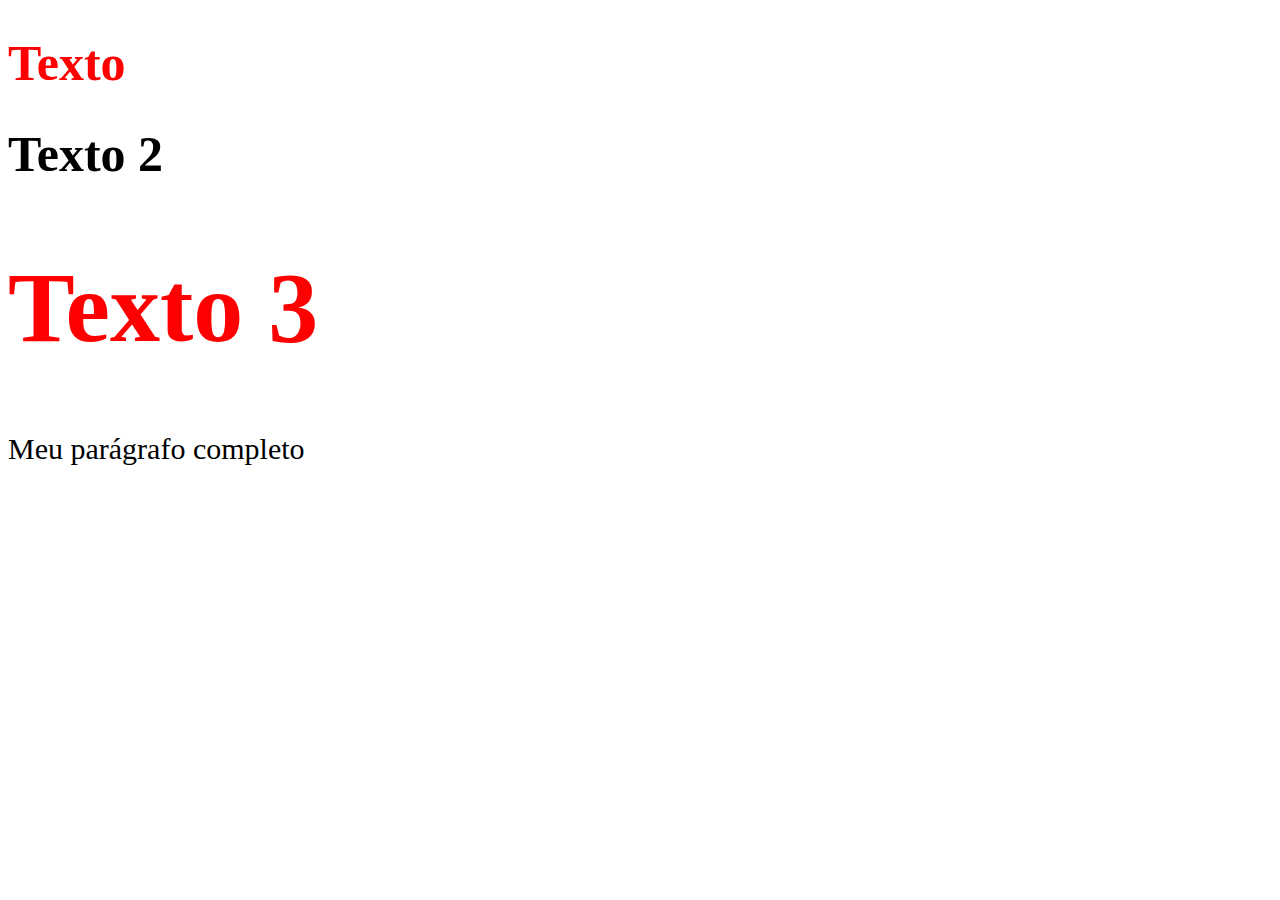
<file: IDW/aula03/index.html>
<!DOCTYPE html>
<html lang="pt-br">
<head>
    <meta charset="UTF-8">
    <meta http-equiv="X-UA-Compatible" content="IE=edge">
    <meta name="viewport" content="width=device-width, initial-scale=1.0">
    <title>Document</title>
    <link rel="stylesheet" href="style.css">
</head>
<body>
    <h1>Texto</h1>
    <h1 class="preto">Texto 2</h1>
    <h1 class="gigante" class="sublinhado">Texto 3</h1>
    <p>Meu parágrafo completo</p>

</body>
</html>
</file>
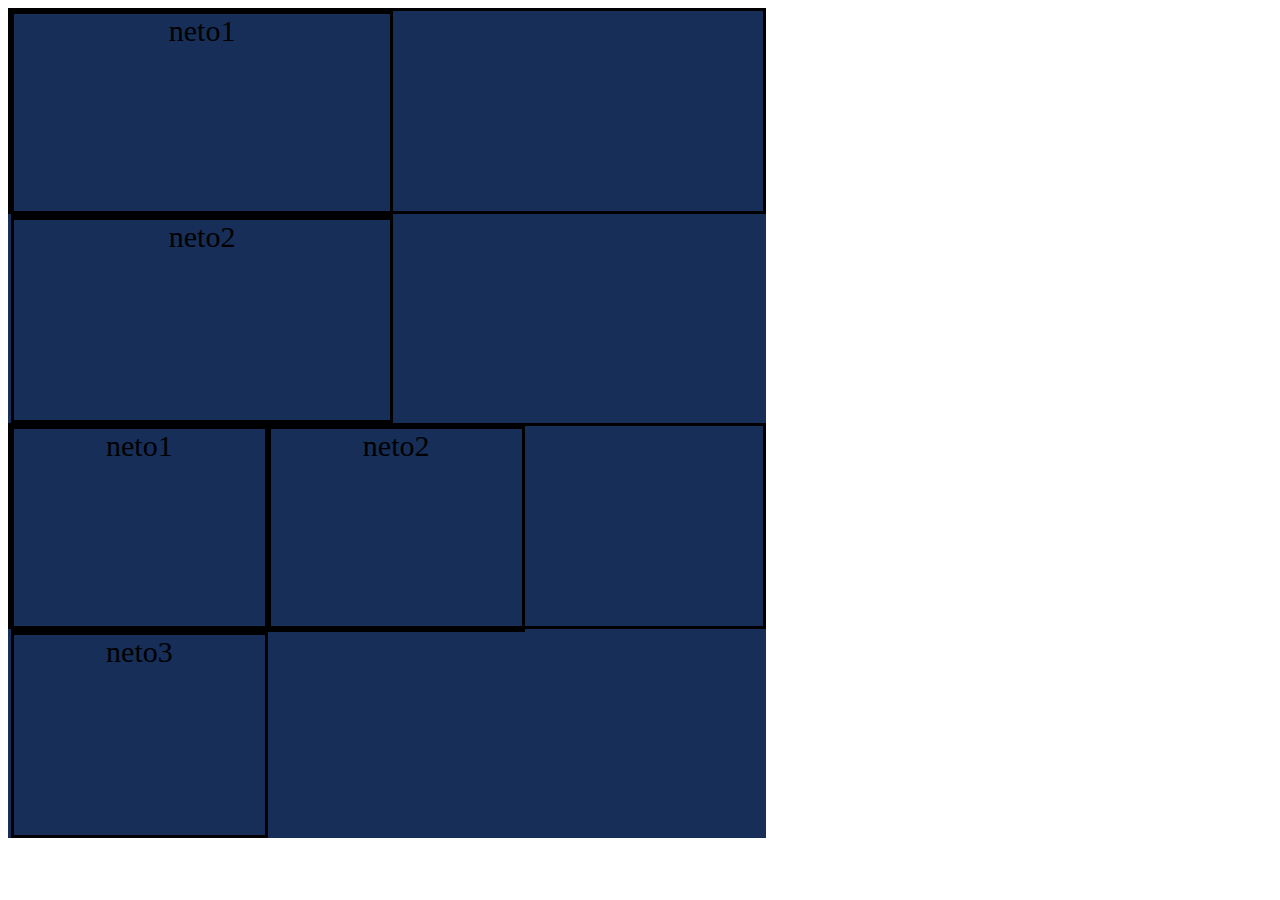
<file: IDW/Aula04/index.html>
<!DOCTYPE html>
<html lang="pt-br">
<head>
    <meta charset="UTF-8">
    <meta http-equiv="X-UA-Compatible" content="IE=edge">
    <meta name="viewport" content="width=device-width, initial-scale=1.0">
    <title>Div float</title>
    <link rel="stylesheet" href="style.css">
</head>
<div class="pai"> <!--Div pai para envolver todas a caixas da página-->
        <div class="filho"> <!--Div filho representando a primeira linha da página-->
            <div class="neto1">neto1</div> <!--Div neto1 caixa para primeira coluna da primeira linha-->
            <div class="neto2">neto2</div> <!--Div neto2 caixa para segunda coluna da primeira linha-->
        </div>

        <div class="limpa"></div> <!--div para limpar flutuações-->

        <div class="filho2"> <!--Div filho2 representando a segunda linha da página-->
            <div class="neto1">neto1</div> <!--Div neto1 caixa para primeira coluna da segunda linha-->
            <div class="neto2">neto2</div> <!--Div neto1 caixa para primeira coluna da segunda linha-->
            <div class="neto3">neto3</div> <!--Div neto1 caixa para primeira coluna da segunda linha-->
        </div>

        <div class="limpa"></div> <!--div para limpar flutuações-->

        <!-- Sugestão, implementa uma nova div filho aqui com quatro ou mais netos para treinamento. -->
    </div>
</body>
</html>
<body>
    
</body>
</html>
</file>
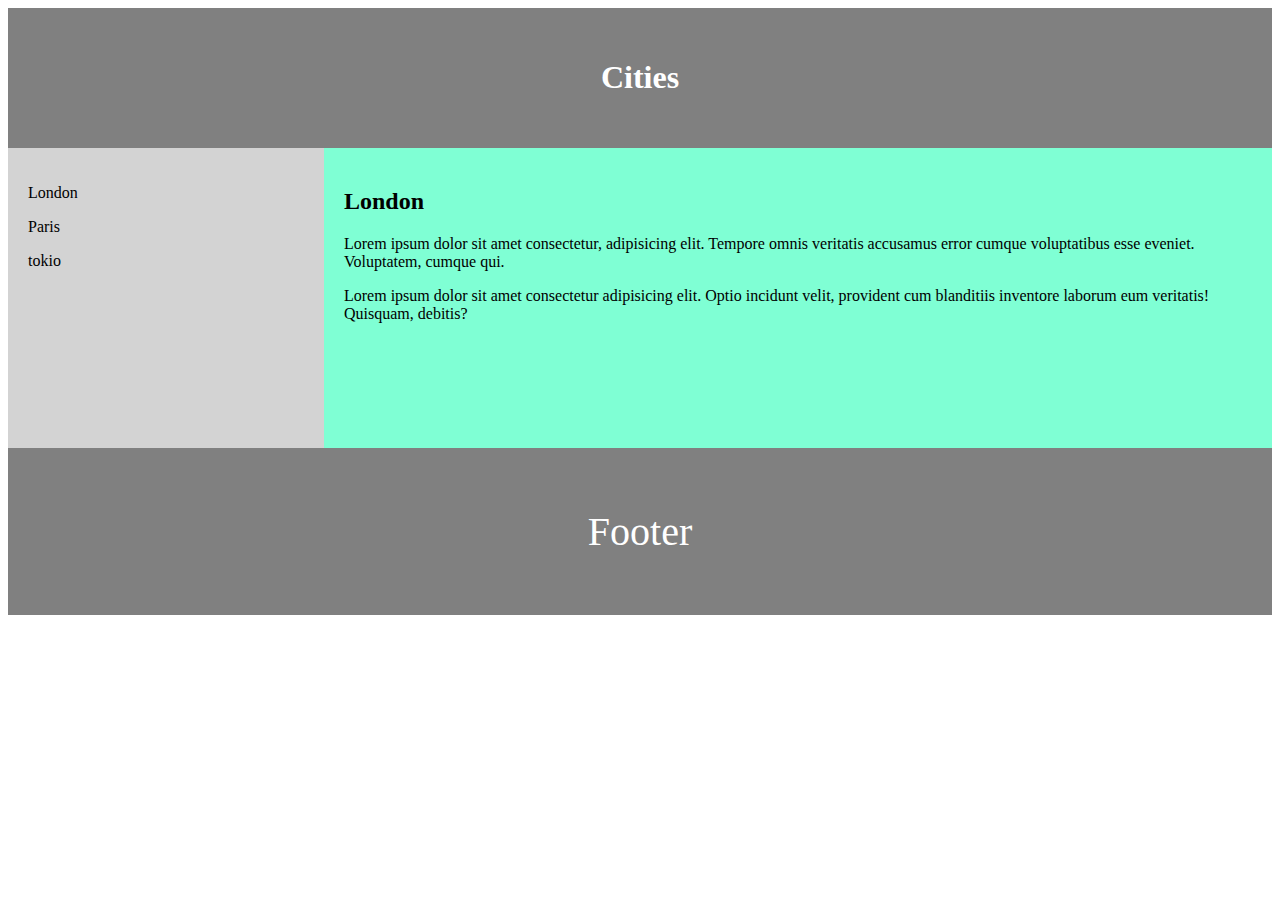
<file: IDW/aula10/index.html>
<!DOCTYPE html>
<html lang="pt-br">
<head>
    <meta charset="UTF-8">
    <meta http-equiv="X-UA-Compatible" content="IE=edge">
    <meta name="viewport" content="width=device-width, initial-scale=1.0">
    <title>Float</title>
    <style>
        *{
            box-sizing: border-box;
        
        }
        header{
            background-color: gray;
            color: white;
            text-align: center;
            padding: 30px;
         }

        nav{
            float: left;
            width: 25%;
            height: 300px;
            background-color: lightgray;
            padding: 20px;

        }    
        section{
            
            float: left;
            width: 75%;
            height: 300px;
            padding: 20px;
            background-color: aquamarine;
         
        }  
        footer{
            background-color: gray;
            color: white;
            padding: 20px;
            text-align: center;
            font-size: 40px;

        }
        .clear{
            clear: both;
        }
    
    </style>
</head>
<body> 
    <header>
        <h1>Cities</h1>
    </header>
    <main>
        <nav>
            <p>London</p>
            <p>Paris</p>
            <p>tokio</p>
        </nav>
        <section>
            <h2>London</h2>
           <p>Lorem ipsum dolor sit amet consectetur, adipisicing elit. Tempore omnis veritatis accusamus error cumque voluptatibus esse eveniet. Voluptatem, cumque qui.</p>
           <p>Lorem ipsum dolor sit amet consectetur adipisicing elit. Optio incidunt velit, provident cum blanditiis inventore laborum eum veritatis! Quisquam, debitis?</p>
    
        </section>
        <div class="clear">
        <footer>
            <p>Footer</p>
        </footer>
    </div>
    </main>
   
</body>
</html>
</file>
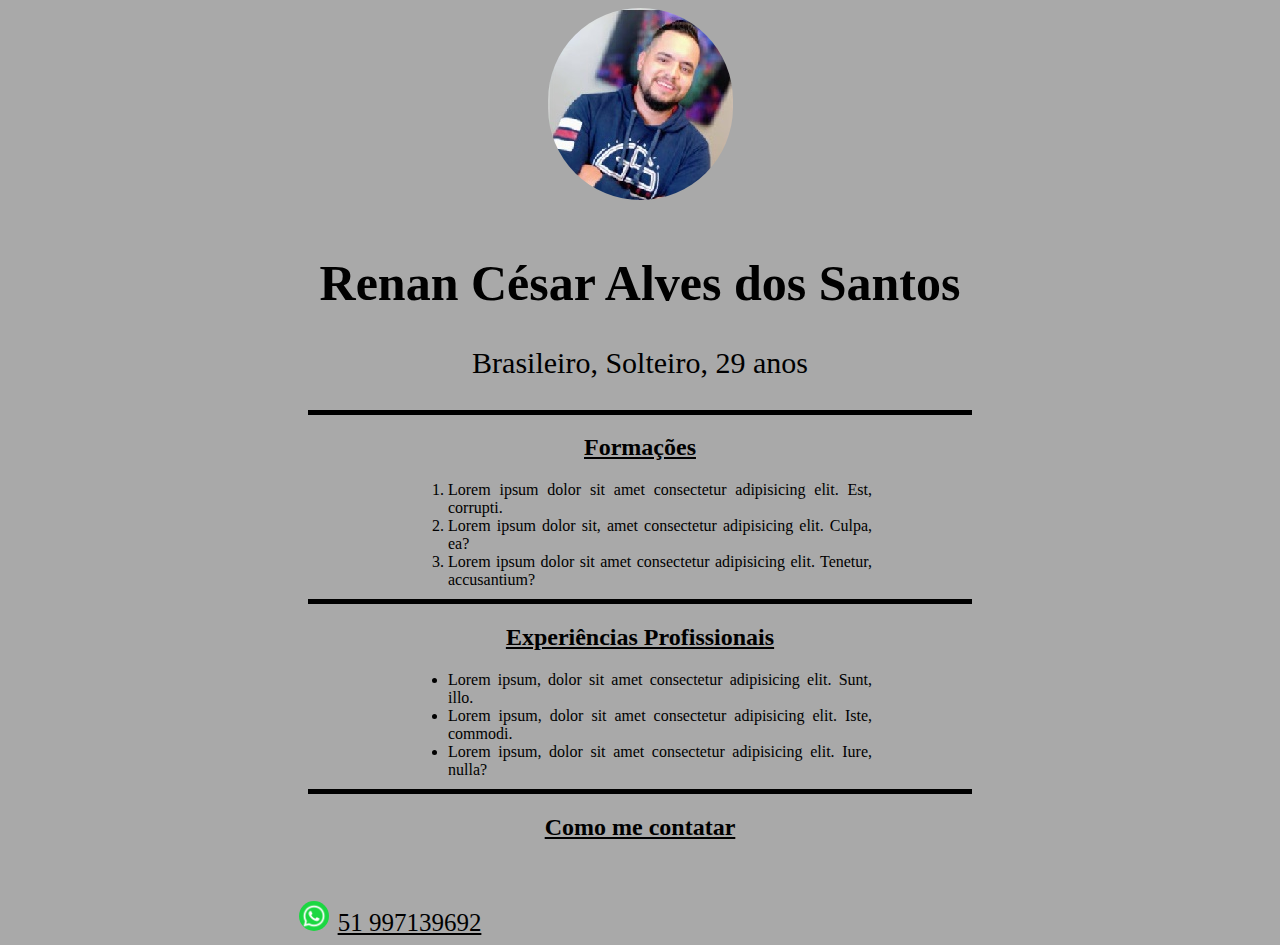
<file: IDW/Meucurriculum/index.html>
<!DOCTYPE html>
<html lang="pt-br">

<head>
    <meta charset="UTF-8">
    <meta http-equiv="X-UA-Compatible" content="IE=edge">
    <meta name="viewport" content="width=device-width, initial-scale=1.0">
    <title>Curriculum</title>
    <link rel="stylesheet" href="style.css">
</head>

<body>
    <img src=".//unnamed.jpg" alt="Minha foto de perfil">
    <h1>Renan César Alves dos Santos</h1>
    <p>Brasileiro, Solteiro, 29 anos</p>
    <hr>
    <h2>Formações</h2>
    <ol>
        <li>Lorem ipsum dolor sit amet consectetur adipisicing elit. Est, corrupti.</li>
        <li>Lorem ipsum dolor sit, amet consectetur adipisicing elit. Culpa, ea?</li>
        <li>Lorem ipsum dolor sit amet consectetur adipisicing elit. Tenetur, accusantium?</li>
    </ol>
    <hr>

    <h2>Experiências Profissionais</h2>
    <ul>
        <li>Lorem ipsum, dolor sit amet consectetur adipisicing elit. Sunt, illo.</li>
        <li>Lorem ipsum, dolor sit amet consectetur adipisicing elit. Iste, commodi.</li>
        <li>Lorem ipsum, dolor sit amet consectetur adipisicing elit. Iure, nulla?</li>
    </ul>
    <hr>
    <h2>Como me contatar</h2>
    <img class="whatsapp" src="../Meucurriculum/124034.png" alt=""><a href="Meu whats"></a>
    <span>51 997139692</span>




</body>

</html>
</file>
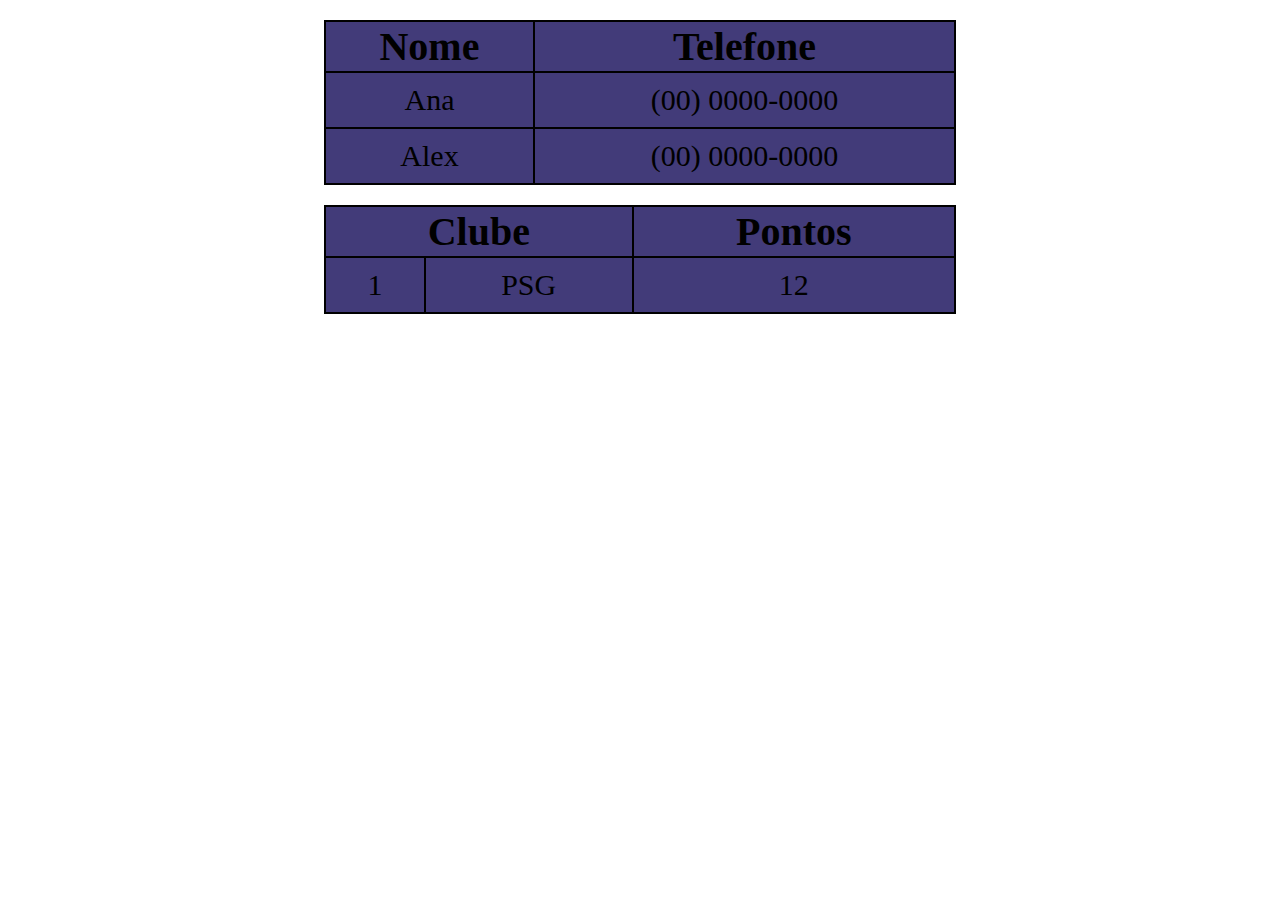
<file: IDW/tabelas/index.html>
<!DOCTYPE html>
<html lang="pt-br">
<head>
    <meta charset="UTF-8">
    <meta http-equiv="X-UA-Compatible" content="IE=edge">
    <meta name="viewport" content="width=device-width, initial-scale=1.0">
    <title>Tabelas</title>
    <link rel="stylesheet" href="style.css">
</head>

<body>
    <table><!-- Tag de abertura da tabela-->
        <tr>
            <th>Nome</th>
            <th>Telefone</th>

        </tr>

        <tr>
            <td>Ana</td>
            <td>(00) 0000-0000</td>
        </tr>
        <tr>
            <td>Alex</td>
            <td>(00) 0000-0000</td>
        </tr>
    </table>

    <table>
        <tr>
            <th colspan="2">Clube</th>
            <th>Pontos</th>
        </tr>
        <td>1</td>
        <td>PSG</td>
        <td>12</td>
    </table>
</body>
</html>
</file>
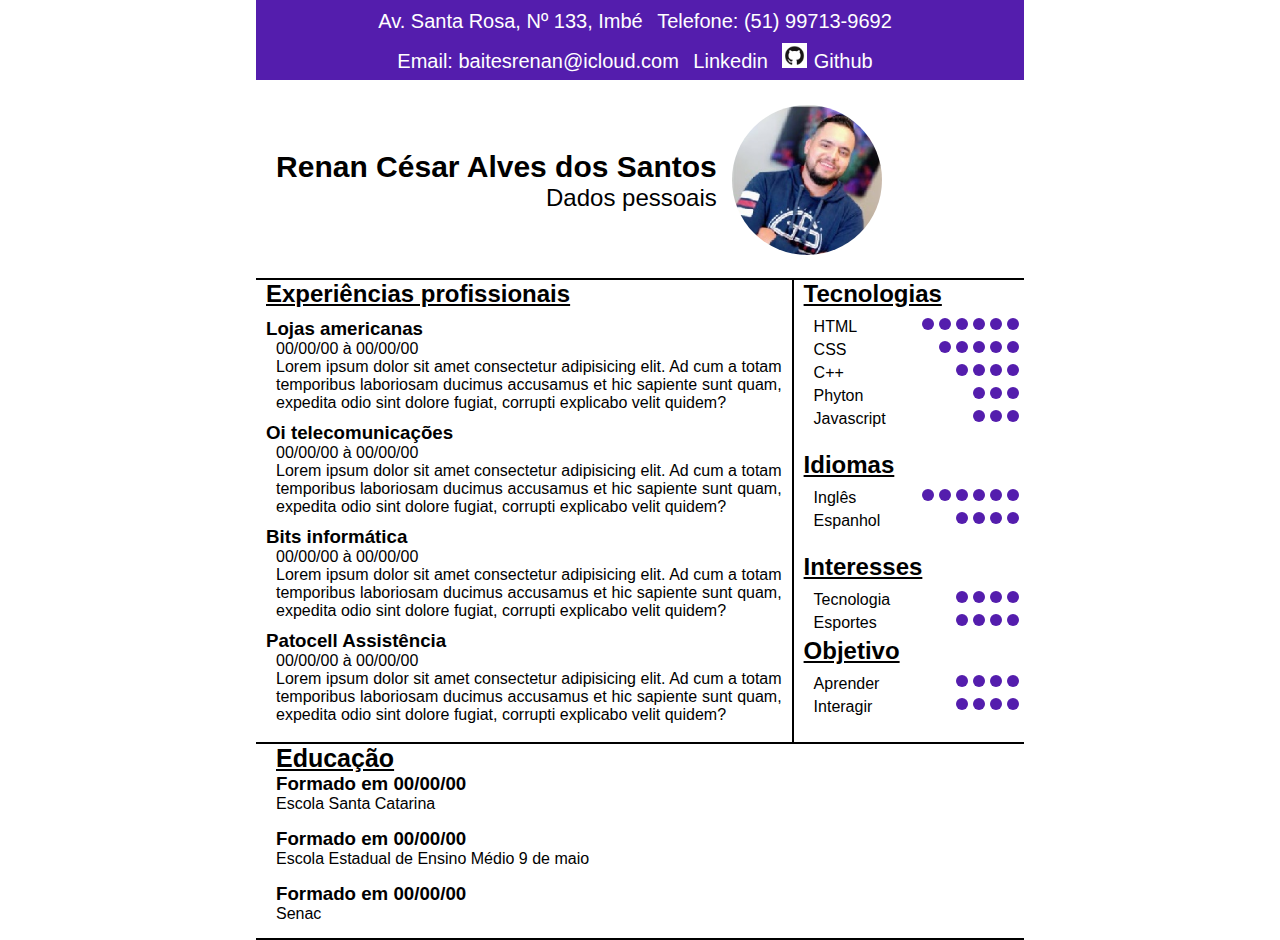
<file: IDW/Aula04/curriculum ap1/index.html>
<!DOCTYPE html>
<html lang="pt-br">

<head>
    <meta charset="UTF-8">
    <meta http-equiv="X-UA-Compatible" content="IE=edge">
    <meta name="viewport" content="width=device-width, initial-scale=1.0">
    <title>Curriculo</title>
    <link rel="stylesheet" href="style.css">
</head>

<body>
    <div class="pai">
        
        <div class="topo">
            <span>Av. Santa Rosa, Nº 133, Imbé</span>
            <span>Telefone: (51) 99713-9692</span>
            <span>Email: baitesrenan@icloud.com</span>
            <span>
                <a target="_blank"  href="https://linkedin.com">Linkedin</a>
            </span>
            <img class="github" src=".//GitHub-Mark.png" alt="">
            <span><a target="_blank" href="https://github.com">Github</a>
            </span>
            

        </div>
        <div class="perfil">
            <div class="dados">
                <h2> Renan César Alves dos Santos</h2>
                <p>Dados pessoais</p>

            </div>

            <div class="foto">

                <img src=".//FOTOPERFIL.jpg" alt="Foto de perfil">

            </div>
        </div>
        <div class="principal">
            <div class="exper">
                <h2>Experiências profissionais</h2>
                <h3>Lojas americanas</h3>
                <p>00/00/00 à 00/00/00</p>
                <p>Lorem ipsum dolor sit amet consectetur adipisicing elit. Ad cum a totam temporibus laboriosam ducimus
                    accusamus et hic sapiente sunt quam, expedita odio sint dolore fugiat, corrupti explicabo velit
                    quidem?</p>
                <h3>Oi telecomunicações</h3>
                <p>00/00/00 à 00/00/00</p>
                <p>Lorem ipsum dolor sit amet consectetur adipisicing elit. Ad cum a totam temporibus laboriosam ducimus
                    accusamus et hic sapiente sunt quam, expedita odio sint dolore fugiat, corrupti explicabo velit
                    quidem?</p>

                <h3>Bits informática</h3>
                <p>00/00/00 à 00/00/00</p>
                <p>Lorem ipsum dolor sit amet consectetur adipisicing elit. Ad cum a totam temporibus laboriosam ducimus
                    accusamus et hic sapiente sunt quam, expedita odio sint dolore fugiat, corrupti explicabo velit
                    quidem?</p>
                    <h3>Patocell Assistência</h3>

                <p>00/00/00 à 00/00/00</p>
                <p>Lorem ipsum dolor sit amet consectetur adipisicing elit. Ad cum a totam temporibus laboriosam ducimus
                    accusamus et hic sapiente sunt quam, expedita odio sint dolore fugiat, corrupti explicabo velit
                    quidem?</p>
                    <br>


            </div>
            <div class="tech">

                <h2>Tecnologias</h2>
                <p>HTML</p>
                <div class="circulo"></div>
                <div class="circulo"></div>
                <div class="circulo"></div>
                <div class="circulo"></div>
                <div class="circulo"></div>
                <div class="circulo"></div>
                <div class="limpar"></div>

                <p>CSS</p>
                <div class="circulo"></div>
                <div class="circulo"></div>
                <div class="circulo"></div>
                <div class="circulo"></div>
                <div class="circulo"></div>
                <div class="limpar"></div>

                <p>C++</p>
                <div class="circulo"></div>
                <div class="circulo"></div>
                <div class="circulo"></div>
                <div class="circulo"></div>
                <div class="limpar"></div>

                <p>Phyton</p>
                <div class="circulo"></div>
                <div class="circulo"></div>
                <div class="circulo"></div>
                <div class="limpar"></div>

                <p>Javascript</p>
                <div class="circulo"></div>
                <div class="circulo"></div>
                <div class="circulo"></div>
                <div class="limpar"></div>

                <br>

                <h2>Idiomas</h2>
                <p>Inglês</p>
                <div class="circulo"></div>
                <div class="circulo"></div>
                <div class="circulo"></div>
                <div class="circulo"></div>
                <div class="circulo"></div>
                <div class="circulo"></div>
                <div class="limpar"></div>

                <p>Espanhol </p>
                <div class="circulo"></div>
                <div class="circulo"></div>
                <div class="circulo"></div>
                <div class="circulo"></div>
                <div class="limpar"></div>

                <div class="limpar"></div>
                <br>
                <h2>Interesses</h2>
                <p>Tecnologia</p>
                <div class="circulo"></div>
                <div class="circulo"></div>
                <div class="circulo"></div>
                <div class="circulo"></div>
                <p>Esportes</p>
                <div class="circulo"></div>
                <div class="circulo"></div>
                <div class="circulo"></div>
                <div class="circulo"></div>
                <div class="limpar"></div>
                <h2>Objetivo</h2>
                
                <p>Aprender</p>
                <div class="circulo"></div>
                <div class="circulo"></div>
                <div class="circulo"></div>
                <div class="circulo"></div>
                <div class="limpar"></div>
                <p>Interagir</p>
                <div class="circulo"></div>
                <div class="circulo"></div>
                <div class="circulo"></div>
                <div class="circulo"></div>
                <div class="limpar"></div>
                
                
               

            </div><!-- fim da div tech-->
            
            <div class="limpar"></div>

            <div class="educacao">
                
                <h1>Educação</h1>
                <h3>Formado em 00/00/00</h3>
                <p>Escola Santa Catarina</p>
                

                
                <h3>Formado em 00/00/00</h3>
                <p>Escola Estadual de Ensino Médio 9 de maio</p>
                

                
                <h3>Formado em 00/00/00</h3>
                <p>Senac</p>
                
        
       
    </div><!-- Fechamento div principal-->

    </div>

</body>

</html>
</file>
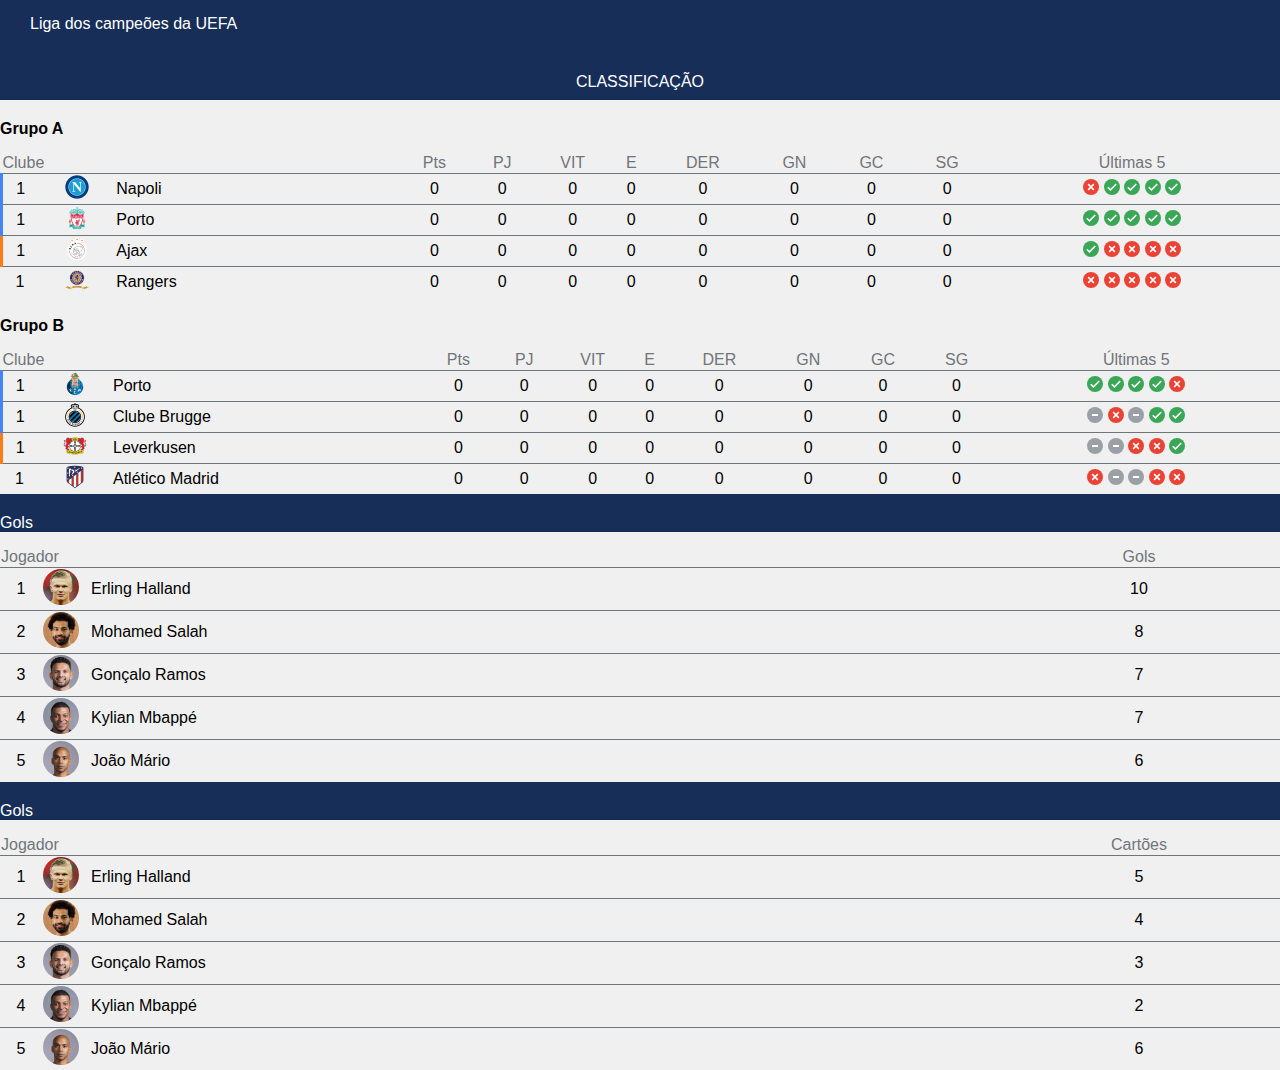
<file: IDW/aula07/tabela/index.html>
<!DOCTYPE html>
<html lang="pt-br">

<head>
    <meta charset="UTF-8">
    <meta http-equiv="X-UA-Compatible" content="IE=edge">
    <meta name="viewport" content="width=device-width, initial-scale=1.0">
    <title>Tabela Champions</title> <!-- Titulo da página-->
    <link rel="stylesheet" href="style.css"> <!-- Importando css externo-->
</head>

<body>
    <div class="header"><!--Abertura da div header-->
        <h1>Liga dos campeões da UEFA</h1>
        <h2>CLASSIFICAÇÃO</h2>
    </div><!--Fechamento da div header-->

    <div class="grupos"><!--Abertura da div grupos-->
        <h3>Grupo A</h3>

        <table><!--Abertura tabela grupo A-->
            <tr>
                <th colspan="3" class="left">Clube</th>
                <th>Pts</th>
                <th>PJ</th>
                <th>VIT</th>
                <th>E</th>
                <th>DER</th>
                <th>GN</th>
                <th>GC</th>
                <th>SG</th>
                <th>Últimas 5</th>
            </tr><!--Fechamento da cabeçalho-->

            <tr>
                <td class="bl-blue">1</td>
                <td><img class="img-club" src=".//Imagens/Clubes/Napoli.png" alt=""></td>
                <td class="left w200">Napoli</td>
                <td>0</td>
                <td>0</td>
                <td>0</td>
                <td>0</td>
                <td>0</td>
                <td>0</td>
                <td>0</td>
                <td>0</td>
                <td>
                    <img src=".//Imagens/Resultado/derrota.svg" alt="">
                    <img src="./Imagens/Resultado/vitoria.svg" alt="">
                    <img src="./Imagens/Resultado/vitoria.svg" alt="">
                    <img src="./Imagens/Resultado/vitoria.svg" alt="">
                    <img src="./Imagens/Resultado/vitoria.svg" alt="">
                </td>
            </tr>

            <tr>
                <td class="bl-blue">1</td>
                <td><img class="img-club" src="./Imagens/Clubes/Liverpol.png" alt=""></td>
                <td class="left w200">Porto</td>
                <td>0</td>
                <td>0</td>
                <td>0</td>
                <td>0</td>
                <td>0</td>
                <td>0</td>
                <td>0</td>
                <td>0</td>
                <td>
                    <img src="./Imagens/Resultado/vitoria.svg" alt="">
                    <img src="./Imagens/Resultado/vitoria.svg" alt="">
                    <img src="./Imagens/Resultado/vitoria.svg" alt="">
                    <img src="./Imagens/Resultado/vitoria.svg" alt="">
                    <img src="./Imagens/Resultado/vitoria.svg" alt="">
                </td>
            </tr>

            <tr>
                <td class="b1-orange">1</td>
                <td><img class="img-club" src=".//Imagens/Clubes/Ajax.png" alt=""></td>
                <td class="left w200">Ajax</td>
                <td>0</td>
                <td>0</td>
                <td>0</td>
                <td>0</td>
                <td>0</td>
                <td>0</td>
                <td>0</td>
                <td>0</td>
                <td>

                    <img src="./Imagens/Resultado/vitoria.svg" alt="">
                    <img src=".//Imagens/Resultado/derrota.svg" alt="">
                    <img src=".//Imagens/Resultado/derrota.svg" alt="">
                    <img src=".//Imagens/Resultado/derrota.svg" alt="">
                    <img src=".//Imagens/Resultado/derrota.svg" alt="">
                </td>
            </tr>

            <tr>
                <td>1</td>
                <td><img class="img-club" src=".//Imagens/Clubes/Rangers.png" alt=""></td>
                <td class="left w200">Rangers</td>
                <td>0</td>
                <td>0</td>
                <td>0</td>
                <td>0</td>
                <td>0</td>
                <td>0</td>
                <td>0</td>
                <td>0</td>
                <td>
                    <img src=".//Imagens/Resultado/derrota.svg" alt="">
                    <img src=".//Imagens/Resultado/derrota.svg" alt="">
                    <img src=".//Imagens/Resultado/derrota.svg" alt="">
                    <img src=".//Imagens/Resultado/derrota.svg" alt="">
                    <img src=".//Imagens/Resultado/derrota.svg" alt="">
                </td>
            </tr>
        </table><!--Fechamento tabela grupo A-->






    </div><!--Fechamento da div grupos-->

    <div class="grupos"><!--Abertura da div grupos-->
        <h3>Grupo B</h3>

        <table><!--Abertura tabela grupo B-->
            <tr>
                <th colspan="3" class="left">Clube</th>
                <th>Pts</th>
                <th>PJ</th>
                <th>VIT</th>
                <th>E</th>
                <th>DER</th>
                <th>GN</th>
                <th>GC</th>
                <th>SG</th>
                <th>Últimas 5</th>
            </tr><!--Fechamento da cabeçalho-->

            <tr>
                <td class="bl-blue">1</td>
                <td><img class="img-club" src=".//Imagens/Clubes/Porto.png" alt=""></td>
                <td class="left">Porto</td>
                <td>0</td>
                <td>0</td>
                <td>0</td>
                <td>0</td>
                <td>0</td>
                <td>0</td>
                <td>0</td>
                <td>0</td>
                <td>

                    <img src="./Imagens/Resultado/vitoria.svg" alt="">
                    <img src="./Imagens/Resultado/vitoria.svg" alt="">
                    <img src="./Imagens/Resultado/vitoria.svg" alt="">
                    <img src="./Imagens/Resultado/vitoria.svg" alt="">
                    <img src=".//Imagens/Resultado/derrota.svg" alt="">
                </td>
            </tr>

            <tr>
                <td class="bl-blue">1</td>
                <td><img class="img-club" src=".//Imagens/Clubes/Club Brugge.png" alt=""></td>
                <td class="left">Clube Brugge</td>
                <td>0</td>
                <td>0</td>
                <td>0</td>
                <td>0</td>
                <td>0</td>
                <td>0</td>
                <td>0</td>
                <td>0</td>
                <td>
                    <img src="./Imagens/Resultado/empate.svg" alt="">
                    <img src=".//Imagens/Resultado/derrota.svg" alt="">
                    <img src="./Imagens/Resultado/empate.svg" alt="">
                    <img src="./Imagens/Resultado/vitoria.svg" alt="">
                    <img src="./Imagens/Resultado/vitoria.svg" alt="">

                </td>
            </tr>

            <tr>
               
 <td class="b1-orange">1</td>
                <td><img class="img-club" src=".//Imagens/Clubes/Leverkursen.png" alt=""></td>
                <td class="left">Leverkusen</td>
                <td>0</td>
                <td>0</td>
                <td>0</td>
                <td>0</td>
                <td>0</td>
                <td>0</td>
                <td>0</td>
                <td>0</td>
                <td>
                    <img src="./Imagens/Resultado/empate.svg" alt="">
                    <img src="./Imagens/Resultado/empate.svg" alt="">
                    <img src=".//Imagens/Resultado/derrota.svg" alt="">
                    <img src=".//Imagens/Resultado/derrota.svg" alt="">
                    <img src="./Imagens/Resultado/vitoria.svg" alt="">
                </td>
            </tr>

            <tr>
                <td>1</td>
                <td><img class="img-club" src=".//Imagens/Clubes/Atletico.png" alt=""></td>
                <td class="left">Atlético Madrid</td>
                <td>0</td>
                <td>0</td>
                <td>0</td>
                <td>0</td>
                <td>0</td>
                <td>0</td>
                <td>0</td>
                <td>0</td>
                <td>
                    <img src=".//Imagens/Resultado/derrota.svg" alt="">
                    <img src="./Imagens/Resultado/empate.svg" alt="">
                    <img src="./Imagens/Resultado/empate.svg" alt="">
                    <img src=".//Imagens/Resultado/derrota.svg" alt="">
                    <img src=".//Imagens/Resultado/derrota.svg" alt="">
                </td>
            </tr>
        </table><!--Fechamento tabela grupo A-->






    </div><!--Fechamento da div grupos-->

    <div class="gols" class="w200"><!--Abertura da div gols-->
        <h3>Gols</h3>

        <table> <!--Abertura da tabela gols-->
            <tr> <!--Primeira linha da tabela tags th para nomear as colunas-->
                <th colspan="3" class="left">Jogador</th> <!--colspan para cobrir três colunas-->
                <th>Gols</th>
            </tr>

            <tr><!--Segunda linha, primeiro artilheiro-->
                <td class="w40">1</td><!--alterando largura da célula com w40. Olhar css-->
                <td class="w40"><!--Inserindo a imagem do jogador na segunda célula-->
                    <img class="img-jogador" src=".//Imagens/Jogadores/Halland.jpeg">
                </td>
                <td class="left">Erling Halland</td>

                <td>10</td>
            </tr>

            <tr>
                <td class="w40">2</td>
                <td class="w40"><img class="img-jogador" src="Imagens/Jogadores/Sala.jpeg" alt=""></td>
                <td class="left">Mohamed Salah</td>
                <td class="w200">8</td>
            </tr>

            <tr>
                <td class="w40">3</td>
                <td class="w40"><img class="img-jogador" src=".//Imagens/Jogadores/goncalo.jpeg" alt=""></td>
                <td class="left">Gonçalo Ramos</td>
                <td>7</td>
            </tr>

            <tr>
                <td class="w40">4</td>
                <td class="w40"><img class="img-jogador" src=".//Imagens/Jogadores/mbappe.jpg" alt=""></td>
                <td class="left">Kylian Mbappé</td>
                <td>7</td>
            </tr>

            <tr>
                <td class="w40">5</td>
                <td class="w40"><img class="img-jogador" src=".//Imagens/Jogadores/joao.jpg" alt=""></td>
                <td class="left">João Mário</td>

                <td>6</td>
            </tr>

        </table> <!--Fechamento da tabela gols-->

    </div><!--Fechamento da div gols-->

    


<!--(0.2) Inserir uma tabela para cartões amarelos, seguindo o padrão da tabela Gols.-->
        <div class="gols"><!--Abertura da div gols-->
            <h3>Gols</h3>
    
            <table> <!--Abertura da tabela gols-->
                <tr> <!--Primeira linha da tabela tags th para nomear as colunas-->
                    <th colspan="3" class="left">Jogador</th> <!--colspan para cobrir três colunas-->
                <th class="right">Cartões</th>
    
                </tr>
    
                <tr><!--Segunda linha, primeiro artilheiro-->
                    <td class="w40">1</td><!--alterando largura da célula com w40. Olhar css-->
                    <td class="w40"><!--Inserindo a imagem do jogador na segunda célula-->
                        <img class="img-jogador" src=".//Imagens/Jogadores/Halland.jpeg">
                    </td>
                    <td class="left">Erling Halland</td>
    
                    <td class="w200">5</td>
                </tr>
    
                <tr>
                    <td class="w40">2</td>
                    <td class="w40"><img class="img-jogador" src="Imagens/Jogadores/Sala.jpeg" alt=""></td>
                    <td class="left">Mohamed Salah</td>
                    <td>4</td>
                </tr>
    
                <tr>
                    <td class="w40">3</td>
                    <td class="w40"><img class="img-jogador" src=".//Imagens/Jogadores/goncalo.jpeg" alt=""></td>
                    <td class="left">Gonçalo Ramos</td>
                    <td>3</td>
                </tr>
    
                <tr>
                    <td class="w40">4</td>
                    <td class="w40"><img class="img-jogador" src=".//Imagens/Jogadores/mbappe.jpg" alt=""></td>
                    <td class="left">Kylian Mbappé</td>
                    <td>2</td>
                </tr>
    
                <tr>
                    <td class="w40">5</td>
                    <td class="w40"><img class="img-jogador" src=".//Imagens/Jogadores/joao.jpg" alt=""></td>
                    <td class="left">João Mário</td>
    
                    <td>6</td>
                </tr>
    
            </table>
    </div>
</body>

</html>
</file>
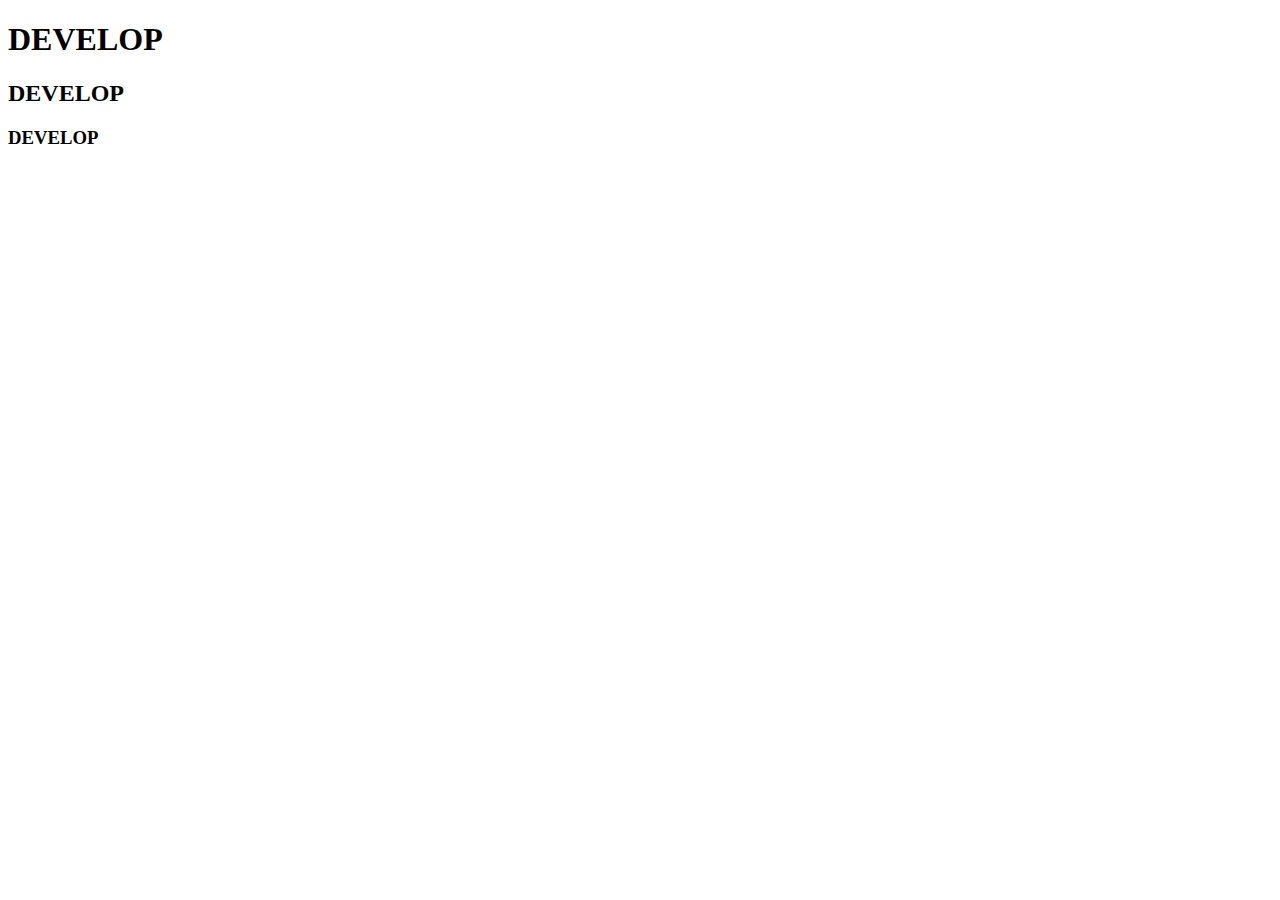
<file: aulinhainteressante.html>
<!DOCTYPE html>
<html lang="pt-br">
<head>
    <meta charset="UTF-8">
    <meta http-equiv="X-UA-Compatible" content="IE=edge">
    <meta name="viewport" content="width=device-width, initial-scale=1.0">
    <title>Oi tudo bem to usando minha develop</title>
</head>
<body>
    <h1>DEVELOP</h1>
    <h2>DEVELOP</h2>
    <h3>DEVELOP</h3>
</body>
</html>
</file>
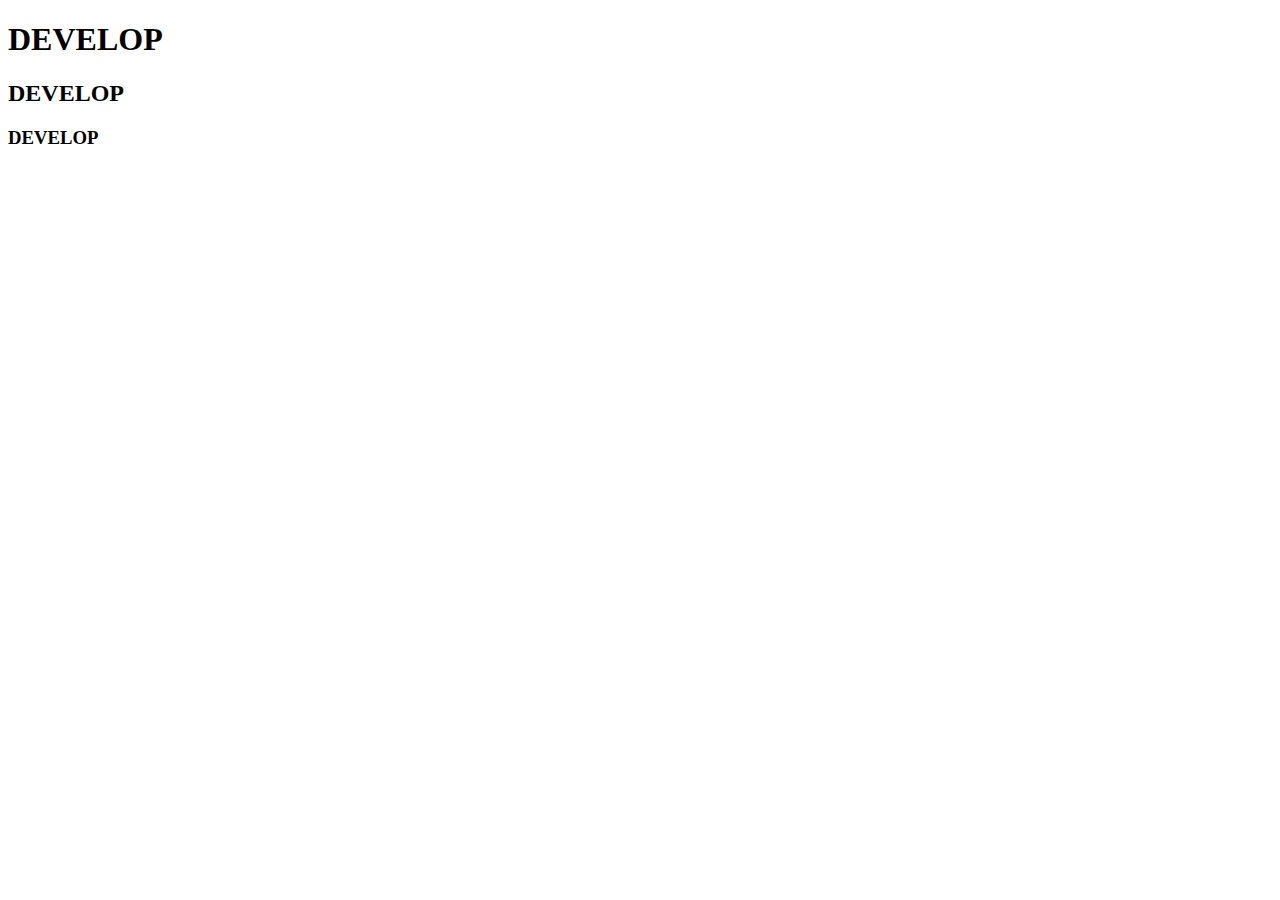
<file: oi.html>
<!DOCTYPE html>
<html lang="pt-br">
<head>
    <meta charset="UTF-8">
    <meta http-equiv="X-UA-Compatible" content="IE=edge">
    <meta name="viewport" content="width=device-width, initial-scale=1.0">
    <title>Oi tudo bem to usando minha develop</title>
    <link rel="stylesheet" href="">
</head>
<body>
    <h1>DEVELOP</h1>
    <h2>DEVELOP</h2>
    <h3>DEVELOP</h3>
</body>
</html>
</file>
<file: IDW/aula03/style.css>
h1{
    font-size: 50px;
    color: red;
}
.preto{
    color:black;

}
.gigante{
    font-size: 100px;
}

.sublinhado{
    text-decoration: underline;
}
.span{

}

p{
    font-size: 30px;
}
</file>
<file: IDW/Aula04/style.css>
style.css
*{ /* estilizando o elemento raiz da página*/
    margin: 0 auto; /* margem 0 em cima e em baixo e automática nas laterais*/
    box-sizing: border-box; /* propridade para a caixa respeitar o tamanho pré-definido*/
}
.limpa{ /* classe para limpar as flutuações*/
    clear: both; /* propriedade para limpar as flutuações*/
}
.pai{ /* classe pai envolve todas as caixas da página*/
    width: 60%; /* faz com que nossa página utiliza apenas 60% da largura total*/
    background-color: #162E58; /* alterando a cor de fundo*/
    text-align: center; /* Alinhando os textos ao centros*/
    font-size: 30px; /* Alterando o tamanho da fonte*/
}
.filho{
    height: 200px; /* definindo uma altura para a classe filho, primeira linha da página*/
    border: solid; /* criando uma bordar para visualizarmos o que está acontecendo*/
}
.filho .neto1{ /* estilizando a classe neto1 que está dentro de filho, a primeira coluna da primeira linha*/
    border: solid;
    width: 50%; /* definindo a largura como 50% da sua div pai*/
    height: 100%; /* definindo a altura como 100% da sua div pai*/
    float: left; /* criando uma flutuação a esquerda*/
    
}
.filho .neto2{ /* estilizando a classe neto2 que está dentro de filho, a segunda coluna da primeira linha*/
    border: solid;
    width: 50%;
    height: 100%;
    float: left;
    
}
.filho2 { /* Estilizando a classe filho 2 segunda linha da página*/
    height: 200px; /* definindo uma altura para a classe filho, segunda linha da página*/
    border: solid;
}
.filho2 .neto1{ /* estilizando a classe neto1 que está dentro de filho2, a primeira coluna da segunda linha*/
    border: solid;
    width: 33.33%; /* definindo a largura como 33.33% da sua div pai*/
    height: 100%;
    float: left;
    
}
.filho2 .neto2{
    border: solid;
    width: 33.33%;
    float: left;
    height: 100%;
}
.filho2 .neto3{
    border: solid;
    width: 33.34%;
    float: left;
    height: 100%;
}
/* Lembre que a largura somada não pode ultrapassar os 100% que fiquem todos
na mesma linha.
Faça testes com outros percentuais para alterar os tamanhos das caixas.

*/
</file>
<file: IDW/Meucurriculum/style.css>
body {
    text-align: center;
    background-color: darkgrey;
}

h1 {
    font-size: 50px;
    margin-top: 50px;

}

h2 {
    text-decoration: underline;
}

p {
    font-size: 30px;
    text-align: center;
}

h3 {
    font-size: 20px;
    text-align: center;
}

img {
    text-align: center;
    border-radius: 100px;
}

.sublinhado {
    user-select: none;
}

hr {
    height: 5px;
    background-color: black;
    border: 0;
    margin: 0 300px;
}

ol,
ul {
    margin: 10px 400px;
    text-align: justify;
}

.whatsapp {

    margin-top: 40px;
    height: 30px;
    margin-right: 5px;
}

span {
    margin-right: 500px;
    margin-bottom: 5px;
    text-decoration: underline;
    font-size: 25px;
}
</file>
<file: IDW/tabelas/style.css>
table{
    width: 50%;
    font-size: 30px;
    margin: 20px auto;
    background-color: rgb(66, 59, 121);
    text-align: center;
}

table, tr, td, th{
    border: 2px solid;
    border-collapse: collapse;
}

th{
    font-size: 40px;
}

td, tb{
    padding: 10px;
}
</file>
<file: IDW/Aula04/curriculum ap1/style.css>
* {
    margin: 0 auto;
    box-sizing: border-box;
}

.github{
    margin-top: 10px;
    height: 25px;
    margin-right: 2px;
    clear: both;
}
.pai {
    width: 60%;
    font-family: 'Segoe UI', sans-serif;
   
}
.limpar{
    clear: both;
}
.topo {
    height: 80px;
    background-color: rgb(84, 29, 173);
    color: white;
    text-align: center;
}

.topo span {
    display: inline-block;
    padding-top: 10px;
    padding-right: 10px;
    font-size: 20px;
}

.topo a {
    color: white;
    text-decoration: none;
}

.perfil {
    height: 200px;
    border-bottom: 2px solid;
}

.dados h2 {
    padding-top: 70px;
    font-size: 30px;
}

.dados p {
    font-size: 24px;
}

.dados {
    float: left;
    height: 100px;
    width: 60%;
    text-align: right;

}

.foto {
    float: left;
    height: 100%;
    width: 40%;
}

.foto img {
    margin-left: 15px;
    margin-top: 25px;
    width: 150px;
    height: 150px;
    border-radius: 50%;
}

.exper {
    width: 70%;
    float: left;
    padding-left: 10px;
    border-right: 2px solid;

}

.exper h2 {
    text-decoration: underline;
}

.exper h3 {
    padding-top: 10px;
}
.principal{
    border-bottom: 2px solid;
}
.exper p {
    text-align: justify;
    padding-right: 10px;
}

.exper3, p {
    padding-left: 10px;
}
.tech {
    width: 30%;
    float: right;
    padding-left: 10px;
}
.tech {
    width: 30%;
    float: left;
    
}

.tech h2 {
    text-decoration: underline;
    padding-bottom: 10px;
}

.tech p{
    float: left;
    width: 50%;
    clear: both;
    padding-bottom: 5px;
}

.circulo{
    float: right;
    width: 12px;
    height: 12px;
    border-radius: 50%;
    background-color:rgb(84, 29, 173);
    padding-right: 5px;
    margin-right: 5px;
}

.educacao h1{
    text-decoration: underline;
    font-size: 25px;
    padding-left: 10px;
  
}
.educacao {
   border-top: 2px solid;
    padding-left: 10px
   
}
.educacao h2{

    text-decoration: underline;
    margin-bottom: 20px;
    
}
.educacao2 {
    text-decoration: underline;
}
.educacao h3, .educacao p{
    padding-left: 10px;
}

.educacao p{
    margin-bottom: 15px;
    text-align: justify;
    
}
</file>
<file: IDW/aula07/tabela/style.css>
* {
    margin: 0;
    font-weight: normal;
    font-size: 16px;
    font-family: Arial, Helvetica, sans-serif;
    

}

body{
    background-color: rgb(240,240,240);
}

.header {
    height: 100px;
    color: white;
    background-color: #162E58;
    
}

.header h1 {
    padding-top: 15px;
    padding-left: 30px;
}

.header h2 {
    text-align: center;
    margin-top: 40px;
}
/* (0.1) Dividir a página em divs, uma classe para cada sessão. */


/* (0.1) Inserir duas tabelas (grupo A e Grupo B). Colocar imagem dos clubes.
*/
.grupos .gols{
    width: 50px; 
    margin: 0 auto;
    font-size: 14px;
    background-color: white;
}

table {
    width: 100%;
    border-collapse: collapse;
    text-align: center;
    margin-top: 15px;
    padding: 5px;
}

th, td {
    border-top: 0.5px solid #70757a;
}

th {
    color: #70757a;
    border-top: none;
}

.grupos h3 {
    padding-top: 20px;
    font-weight: bold;
}

.left {
    text-align: left;
}

.img-club {
    width: 24px;
    height: 24px;
}

.bl-blue {
    border-left: 3px solid #4285F4;
    ;

}

.b1-orange {
    border-left: 3px solid #FA7B17;
}

.w200 {
    width: 280px;
    clear: both;

}
/*
(0.1) Inserir uma tabela para gols (top 5). Colocar imagem dos jogadores.*/

.img-jogador{
    width: 36px;
    height: 36px;
    border-radius: 50%;
}

.w40{
    width: 40px;
}

.gols img{
    margin-right: 10px;
}

.gols h3{
    padding-top: 20px;
    background-color: #162E58;
    color: white;
   
}
</file>
